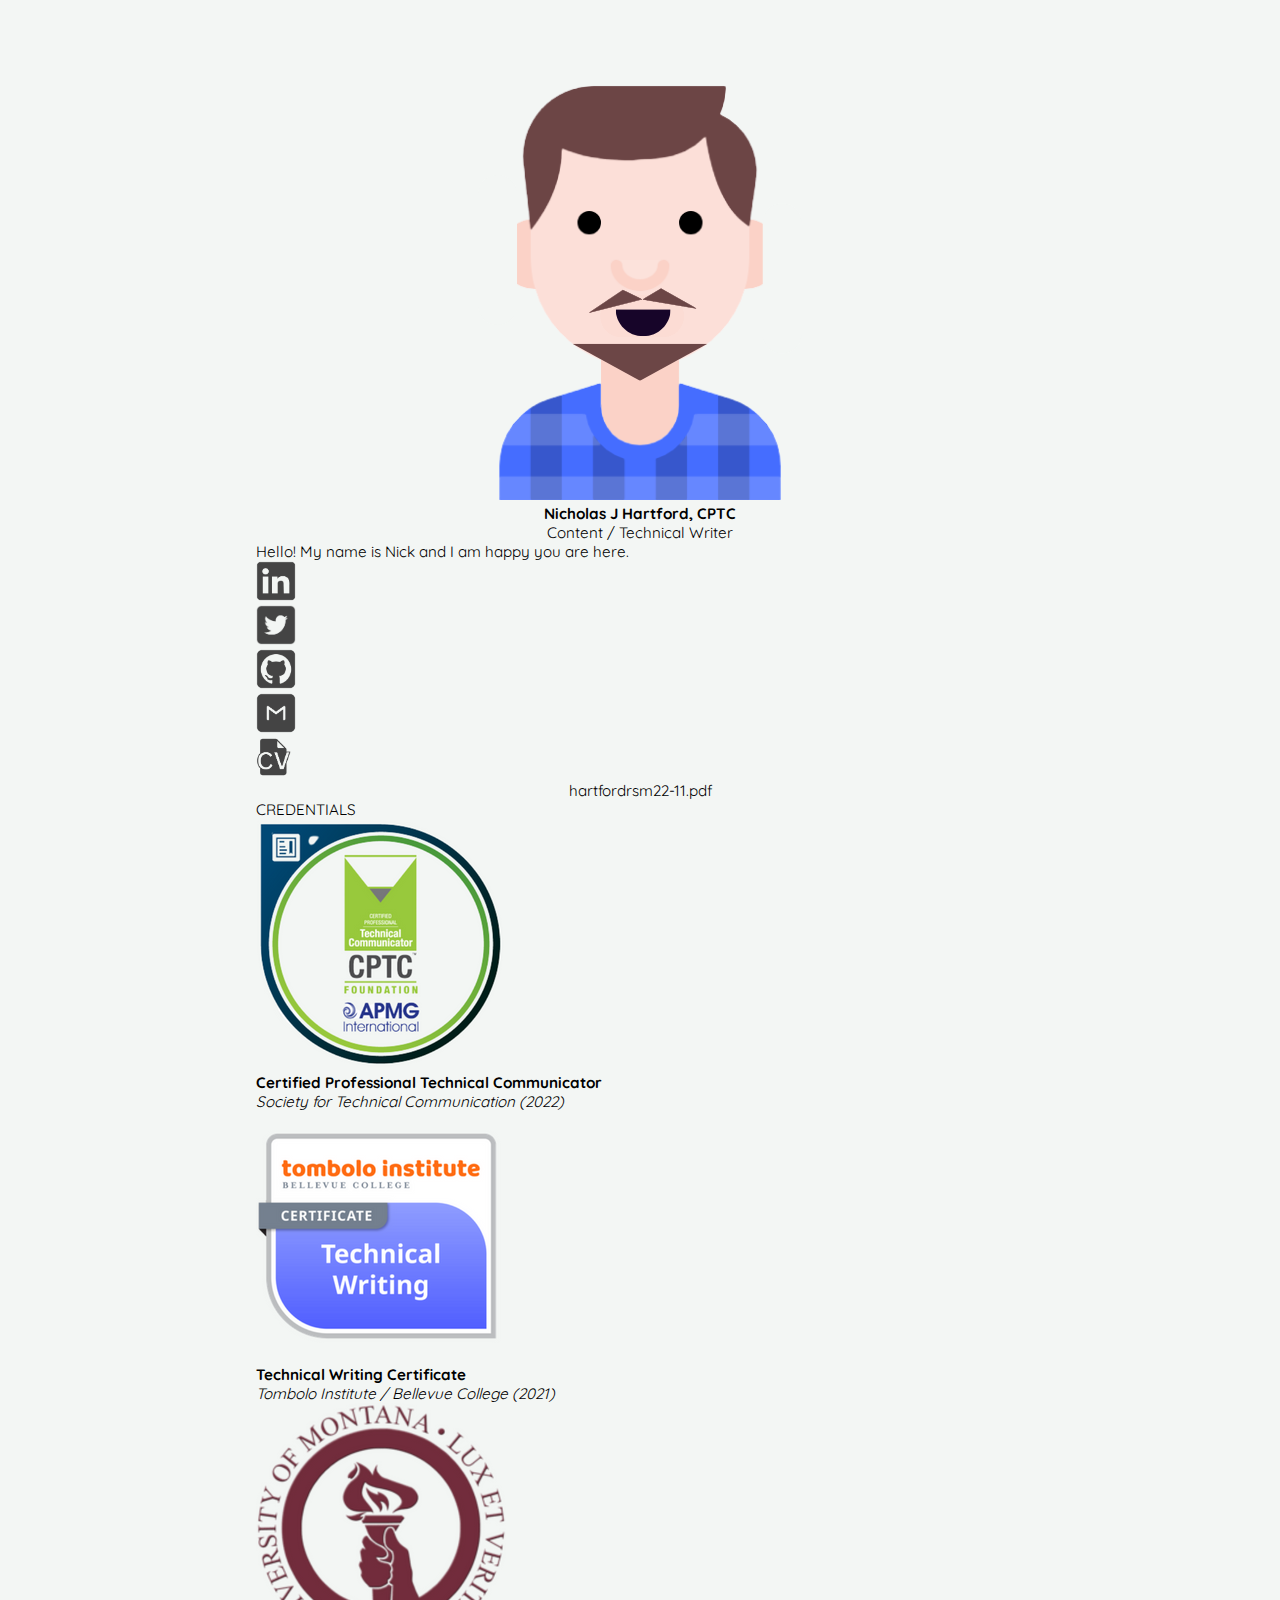
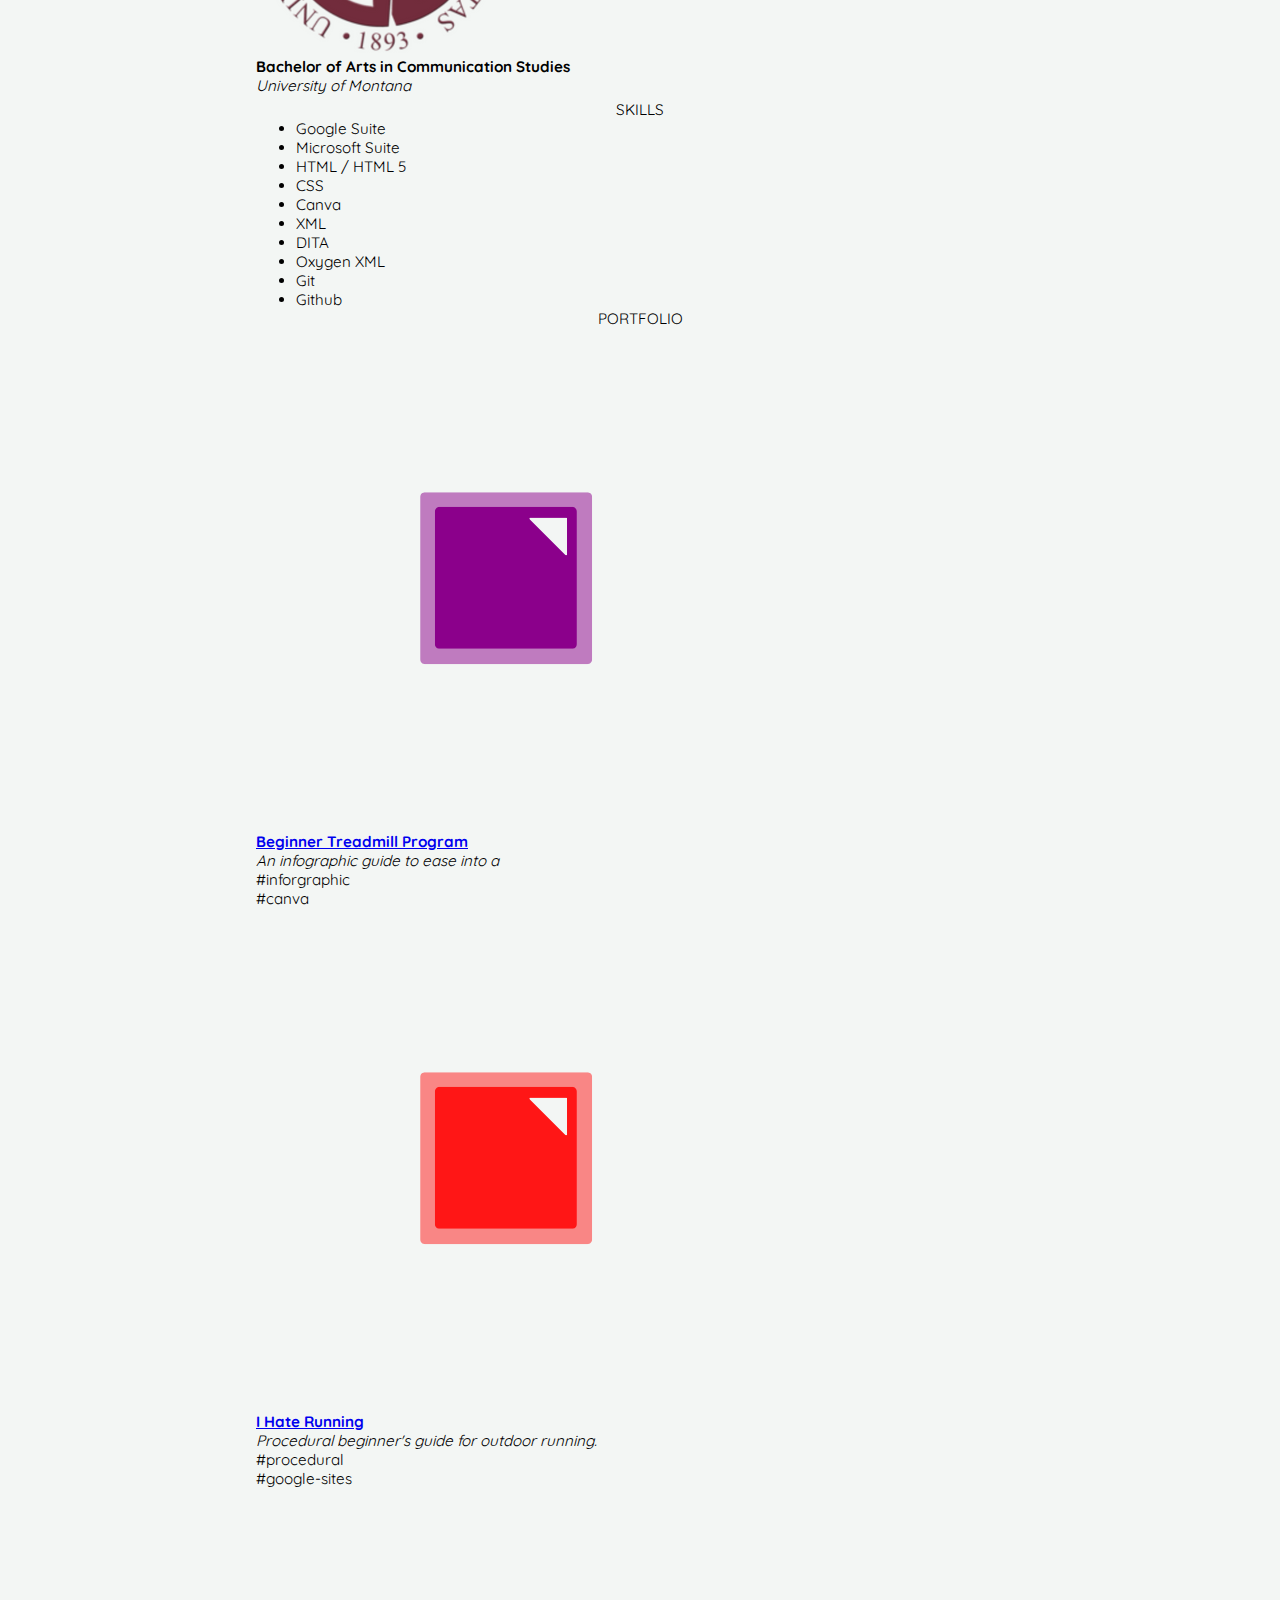
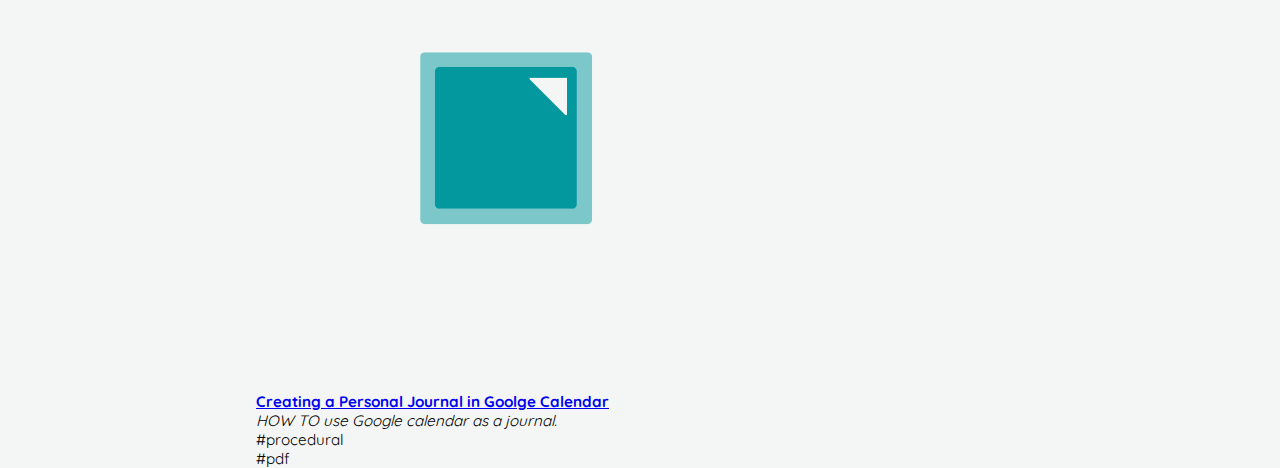
<file: home.html>
<!DOCTYPE html>
<html lang="en">
  <head>
    <meta charset="UTF-8" />
    <meta name="viewport" content="width=device-width, initial-scale=1.0" />
    <!-- font -->
    <link rel="preconnect" href="https://fonts.googleapis.com" />
    <link rel="preconnect" href="https://fonts.gstatic.com" crossorigin />
    <link
      href="https://fonts.googleapis.com/css2?family=Open+Sans&family=Quicksand&display=swap"
      rel="stylesheet"
    />
    <!-- font -->
    <link rel="stylesheet" href="home.css" />
    <link
      rel="stylesheet"
      href="https://cdnjs.cloudflare.com/ajax/libs/font-awesome/4.7.0/css/font-awesome.min.css"
    />

    <title>Welcome!</title>
  </head>
</html>

<header class="header">
  <img class="avatar"
  src="images/buttons-prof.png"
  title="NickHartford">
  <div class="header-name">
    <div class="name">
        <strong>Nicholas J Hartford, CPTC</strong></a>
    </div>
    <div class="desc">
      Content / Technical Writer
    </div>
  </div>
</header>

<body>
  <div class="wrapper-soc">
   
    <div class="two">Hello! My name is Nick and I am happy you are here.</div>
    <!-- <div class="socials"> -->
    <div class="socials socials1">
      <a
        href="https://www.linkedin.com/in/nicholas-hartford-cptc-a6123122/"
        target="_blank"
      >
        <img
          class="img-link"
          src="images/soc-linkedin1.png"
          alt="clickable button"
          title="LinkedIn"
        />
      </a>
    </div>
    <div class="socials socials2">
      <a href="https://twitter.com/HartfordNJ" target="_blank">
        <img
          class="img-link"
          src="images/soc-pp-twitter.png"
          alt="clickable button"
        />
      </a>
    </div>
    <div class="socials socials3">
      <a href="https://github.com/hartfordnj" target="_blank">
        <img
          class="img-link"
          src="images/soc-git.png"
          alt="clickable button"
        />
      </a>
    </div>
    <div class="socials socials4">
      <a href="mailto:hartford.nj@gmail.com" target="_blank">
        <img
          class="img-link"
          src="images/soc-gmail.png"
          alt="clickable button"
        />
      </a>
    </div>
    <div class="socials socials5">
      <a href="https://clippingsme-assets-1.s3.amazonaws.com/cuttingpdfs/1602622/6628077dbdb7ac5f22f123a7c2b580cc.pdf?" target="_blank">
        <img
          class="img-link pdf"
          src="images/buttons-cv.png"
          alt="clickable button"
        />
      </a>
    </div>
<div class="filename">hartfordrsm22-11.pdf</div>
  </div>
  <!-- </div> -->
  
  <!-- <div class="seven">
      <div class="credentials">CREDENTIALS</div>
    <br>
<div class="credentials-body">
  <b>Certified Professional Technical Communicator</b>
  <br>
  <i>Society for Technical Communication (2022)</i>
  <br>
  <br>
  <b>Technical Writing Certificate</b>
  <br>
  <i>Tombolo Institute / Bellevue College (2021)</i>
  <br>
  <br>
  <b>Bachelor of Arts in Communication Studies</b>
  <br>
  <i>University of Montana</i>
  </div>
</div>
    <div class="eight">
      <div class="techskills">TECHNICAL SKILLS</div>
      <br>
  <div class="techskills-body">
        <li><span>Google Suite</span></li>
        <li><span>Microsoft Suite</span></li>
        <li><span>HTML / HTML 5</span></li>
        <li><span>Markdown</span></li>
        <li><span>XML</span></li>
        <li><span>DITA</span></li>
        <li><span>Git / Github</span></li>
        <li><span>Canva</span></li>
        <li><span>^ROUND BORDER ON TECH SKILLS</span></li>
      </ul>
    </div> -->
    <div class="credentials2">CREDENTIALS</div>
  <div class="wrapper-cred">
    <!-- <div class="credentials2">CREDENTIALS</div> -->
    <div class="nine">
      <a href="https://www.credly.com/earner/earned/badge/c830c752-57f4-458e-b03e-a2e73876c62d">
      <img
        class="img-link"
        src="images/cptc.png"
        alt="cptc"
        title="CPTC Foundation"
      />
    </a>
    </div>
    <div class="ten">
      <b>Certified Professional Technical Communicator</b>
      <br />
      <i>Society for Technical Communication (2022)</i>
    </div>
    <div class="eleven">
      <img
        class="img-link"
        src="images/tombolo.png"
        alt="cptc"
        title="Tombolo Institute"
      />
    </div>
    <div class="twelve">
      <b>Technical Writing Certificate</b>
      <br />
      <i>Tombolo Institute / Bellevue College (2021)</i>
    </div>
    <div class="thirteen">
      <img
        class="img-static"
        src="images/uofm.png"
        alt="cptc"
        title="University of Montana"
      />
    </div>
    <div class="fourteen">
      <b>Bachelor of Arts in Communication Studies</b>
      <br />
      <i>University of Montana</i>
    </div>
    <div class="skills">SKILLS</div>
    <div class="skillslist1">
      <ul class="skills-list">
        <li>Google Suite</li>
        <li>Microsoft Suite</li>
        <li>HTML / HTML 5</li>
        <li>CSS</li>
        <li>Canva</li>
      </ul>
    </div>
    <div class="skillslist2">
      <ul class="skills-list">
        <li>XML</li>
        <li>DITA</li>
        <li>Oxygen XML</li>
        <li>Git</li>
        <li>Github</li>
      </ul>
    </div>
  </div>
  <div class="portfolio">PORTFOLIO</div>
  <div class="wrapper-port">

    <!-- Template
    <div class="pi-colorboxx">
 <a
        href="https://clippingsme-assets-1.s3.amazonaws.com/cuttingpdfs/1602306/3026265542855c18199e4da34b971f0c.pdf?"
        target="_blank"
      >
        <img
          class="port-buttons"
          src="images/buttons-purple.png"
          alt="clickable button"
        />
      </a>
    </div>
    <div class="pi-textx">
      <div class="port-title">
        <a
          href="xxx"
          target="_blank"
        >
          <strong>TITLE</strong></a
        >
      </div>
      <div class="port-desc"><em>description</em></div>
      <div class="port-tag">tags</div>
    </div>
Template -->

    <!-- portfolio item - start -->
    <div class="pi-colorbox1">
      <a
        href="https://clippingsme-assets-1.s3.amazonaws.com/cuttingpdfs/1602306/3026265542855c18199e4da34b971f0c.pdf?"
        target="_blank"
      >
        <img
          class="img-link"
          src="images/buttons-purple.png"
          alt="clickable button"
        />
      </a>
    </div>
    <div class="pi-text1">
      <div class="port-title">
        <a
          href="https://clippingsme-assets-1.s3.amazonaws.com/cuttingpdfs/1602306/3026265542855c18199e4da34b971f0c.pdf?"
          target="_blank"
        >
          <strong>Beginner Treadmill Program</strong></a
        >
      </div>
      <div class="port-desc">
        <em>An infographic guide to ease into a </em>
      </div>
      <div class="port-tag">
        <div class="infographic">#inforgraphic</div>
        <div class="canva">#canva</div>
      </div>
    </div>
    <div class="row-border portborder1"></div>
    <!-- portfolio item - end -->
   
    <div class="pi-colorbox2">
      <a
        href="https://sites.google.com/view/ihaterunning/home"
        target="_blank"
      >
        <img
          class="img-link"
          src="images/buttons-red.png"
          alt="clickable button"
        />
      </a>
    </div>
    <div class="pi-text2">
      <div class="port-title">
        <a href="xxx" target="_blank"> <strong>I Hate Running</strong></a>
      </div>
      <div class="port-desc">
        <em>Procedural beginner's guide for outdoor running.</em>
      </div>
      <div class="port-tag">
        <div class="procedural">#procedural</div>
        <div class="google-sites">#google-sites</div>
      </div>
    </div>
    <div class="row-border portborder2"></div>

    <div class="pi-colorbox3">
      <a
        href="https://clippingsme-assets-1.s3.amazonaws.com/cuttingpdfs/1602306/3026265542855c18199e4da34b971f0c.pdf?"
        target="_blank"
      >
        <img
          class="img-link"
          src="images/buttons-teal.png"
          alt="clickable button"
        />
      </a>
    </div>
    <div class="pi-text3">
      <div class="port-title">
        <a href="https://clippingsme-assets-1.s3.amazonaws.com/cuttingpdfs/1499468/578b8fd7f08f097dfce84c19929922da.pdf?" target="_blank"> 
          <strong>Creating a Personal Journal in Goolge Calendar</strong></a>
      </div>
      <div class="port-desc">
        <em>HOW TO use Google calendar as a journal.</em>
      </div>
      <div class="port-tag">
        <div class="procedural">#procedural</div>
        <div class="pdf">#pdf</div>
      </div>
    </div>
    <div class="row-border portborder3"></div>

  </div>
</div>
</body>
</file>
<file: home.css>
* {
  box-sizing: border-box;
  margin: 0;
}

@media (max-width: 767px) {
  * {
    margin-left: 3%;
    margin-right: 3%;
  }
}
/* ----------------------------------------------BODY-- */
body {
  font-family: Arial, sans-serif;
  background-color: #f3f6f4;
  font-family: "Open Sans", sans-serif;
  font-family: "Quicksand", sans-serif;
  color: black;
  font-size: 95%;
  width: auto;
  margin-left: 20%;
  margin-right: 20%;
}

@media (max-width: 767px) {
  body {
    margin-left: 1%;
    margin-right: 1%;
  }
}
/* ----------------------------------------------BODY-- */

/* ----------------------------------------------DIVIDER-- */
.divider-container {
  display: flex;
  align-items: center;
  margin-top: 1%;
}

@media (max-width: 767px) {
  .divider-container {
    margin-top: 10px;
  }
}

.divider-text {
  margin-left: 3px;
  margin-right: 3px;
  text-align: center;
  font-weight: bold   ;
}

.divider {
  flex-grow: 1;
  height: 1px;
  background-color: #000000; /* Adjust the color as desired */
  wid
}

@media (max-width: 767px) {
  .divider {
    width: 50%;
  }
}

.divider-left {
  /* flex-grow: 1; */
  height: 1px;
  width: 20px;
  background-color: #000000; /* Adjust the color as desired */
}

@media (max-width: 767px) {
  .divider-left {
    width: 50%;
  }
}
/* ----------------------------------------------DIVIDER-- */

/* ----------------------------------------------SECTION-- */
/* Section styles */
section {
  width: 100%;
  margin-top: 20px;
}
section:not(.portfolio) p {
  padding-left: 1%;
  padding-right: 1%;
}

@media (max-width: 767px) {
  p {
    margin-top: 1%;
    margin-left: 1%;
    margin-right: 1%;
  }
}
/* ----------------------------------------------SECTION-- */


/* Header styles */
header {
  text-align: center;
}

/* ----------------------------------------------PROFILE-- */
/* Container for profile section */
.profile-container {
  margin-left: 1%;
  margin-right: 1%;
}

.profile-section {
  text-align: center;
  display: flex;
  flex-direction: column;
  justify-content: center;
  align-items: center;
  flex-wrap: wrap;
}

@media (max-width: 767px) {
  .profile-section {
    height: auto;
    text-align: justify;
    margin: 0;
  }
}
/* ----------------------------------------------PROFILE-- */

.job-title {
  font-size: 24px;
  display: flex;
  flex-direction: column;
  justify-content: center;
  align-items: center;
  width: 100%; /* Adjust the width to fit within the container */
}

.job-title h2,
.job-title p {
  margin: 0;
}

@media (max-width: 767px) {
  .job-title {
    height: auto;
    text-align: justify;
    margin: 0;
  }
}

/* ----------------------------------------------SOCIALS-- */
.social-media {
  display: flex;
  justify-content: center;
  align-items: center;
  width: 25%; /* Adjust the width to fit within the container */
  margin-top: 2%;
}

.socials img {
  width: 40px;
}

.img-link-container {
  width: 40px; /* Adjust to match your icon's width */
  height: 40px; /* Adjust to match your icon's height */
  display: inline-block;
  line-height: 0; /* Add this line */
  font-size: 0; /* Add this line */
  box-sizing: border-box;
}

a.img-link-container {
  display: inline-block;
  overflow: hidden;
  width: 40px;
}

/* ----------------------------------------------SOCIALS-- */


/* Bio section styles */
.bio-section {
  text-align: left;
  height: auto;
}

.bio-section p {
  margin-top: 0; /* Remove the top margin */
  font-size: medium;
  padding-left: 10%;
  padding-right: 10% ;
  color: black;
  margin-bottom: 20px;
}

@media (max-width: 767px) {
  .bio-section p {
    height: auto;
    text-align: justify;
    margin: 0;
    width: auto;
  }
}

@media (max-width: 767px) {
  .bio-section {
    height: auto;
    text-align: justify;
    margin: 0;
  }
}

/* Social media section styles
.social-media {
  text-align: center;
}

.social-media {
  text-align: center;
  display: flex;
  justify-content: center;
  align-items: center;
  flex-wrap: wrap;
}

.socials img {
  width: 50px; /* Adjust the width as desired */

.filename {
  text-align: center;
}

/* Credentials styles */
.credentials {
  text-align: center;
}

.card-container {
  display: flex;
  flex-wrap: wrap;
  justify-content: space-around;
  margin-left: 0px;
  margin-right: 0px;
}



.card-link {
  text-decoration: none; /* Remove underline */
  color: inherit; /* Inherit color from parent */
  cursor: pointer; /* Show pointer cursor on hover */
}

@media (max-width: 767px) {
  .card-container {
    flex-direction: column; /* Stack cards vertically */
    align-items: center; /* Center cards horizontally */
    margin-left: 0px;
    margin-right: 0px;
  }
}

@media (max-width: 768px) {
  .card {
min-width: 100%;
  }
}

.card {
  width: 370px;
  height: 80px;
  text-align: center;
  display: flex;
  align-items: center;
  box-shadow: 0px 2px 4px rgba(0, 0, 0.8, 0.8);
  border-radius: 10px;
 margin: 5px
}

.card:hover {
  box-shadow: 0px 4px 8px rgba(0, 0, 0, 0.8);
  border: 2px solid #444444;
}

.card img {
  width: 57px;
  height: 57px;
  display: flex;
  justify-content: center;
  align-items: center;
  padding: 3px;
}

.credential-info {
  flex: 1; /* Fill the remaining space */
  text-align: left;
}

.credential-title {
  font-weight: bold;
}

/* Previous experience styles */
.experience {
  display: flex;
  align-items: center;
}

.experience img {
  width: 60px;
  height: 60px;
}

@media (max-width: 767px) {
  .experience {
    margin: 0;
    margin-top: 2%;
  }
}

/* Skills section styles */
.skills {
  text-align: center;
  margin-top: 5px;
}

.skill-box {
  display: inline-block;
  white-space: nowrap; /* Prevent line breaks within the box */
}

@media (max-width: 767px) {
  /* Adjust the styles for mobile screens */
  .skills {
    display: flex;
    flex-wrap: wrap;
    justify-content: flex-start;
    align-items: center;
    margin-left: 1px;
    margin-right: 1px;
  }
}

.skill-button {
  cursor: pointer;
  font-size: 16px;
  box-shadow: 0px 2px 4px rgba(0, 0, 0.4, 0.4);
  border-radius: 6px;
  border: 1px solid #f3f6f4;
  color: #f3f6f4;
  background-color: #444444;
}

@media (max-width: 767px) {
  /* Adjust the styles for mobile screens */
  .skill-button {
    display: center;
    flex-wrap: wrap;
    justify-content: flex-start;
    align-items: center;
    margin-left: 1px;
    margin-right: 1px;
  }
}

/* Portfolio section styles */
.portfolio {
  display: flex;
  flex-wrap: wrap;
  justify-content: center;
  text-align: center;
  padding: 0;
}

.portfolio p, h3 {
  padding-left: 2%;
}


.port-card {
  display: flex; /* Changes the display to flex */
  box-shadow: 0px 2px 4px rgba(1, 1, 0.4, 1);
  border-radius: 10px;
  width: 100%;
  margin-bottom: 1%;
}

.port-card:hover {
  box-shadow: 0px 4px 8px rgba(0, 0, 0, 0.8);
  border: 2px solid #444444;
}

.port-image {
  display: flex;
  justify-content: center;
  align-items: center;
  flex: 0 0 200px; /* This means the image will not grow or shrink, and it will have a base width of 200px */
  height: 100px; /* Specify the height of the image container */
}

.port-image img {
  width: 90%; /* Makes the image a square with the same height as the card */
  height: 90%;
  object-fit: cover; /* Makes sure the image covers the entire area */
}

.port-content {
  display: flex;
  flex-direction: column;
  justify-content: center;
  text-align: left; /* Aligns the text to the left */
  flex: 1; /* This means the content will take up the remaining space */
  margin: 5px 5px;

}

.port-title p, .port-description p {
 padding: 3px;
 margin-left: 3px;

}

.port-card-link {
  width: 100%;
  display: block;
  text-decoration: none; 
  color: inherit;
}

.port-tags span {
  font-weight: bold;
}

.tag1 {
  color: #004280;
}

.tag2 {
  color: #3f7f9b;
}

.tag3 {
  color: #0063c0;
}

.tag4 {
  color: #0063c0;
}

.tag5 {
  color: #0a5D00;
}

.tag6 {
  color: #1FC600;
}

.tag7 {
  color: #5e17eb;
}

.tag8 {
  color: #8c52ff;
}

.tag9 {
  color: #d60000;
}

@media screen and (max-width: 768px) { /* Change the width based on when you want the layout to switch */
  .portfolio {
 margin: 0;
 padding: 0;
  }

  .portfolio p {
    margin: 0;
    padding: 2%;
     }
  
  .port-title, .port-description {
    padding-left: 0px;
  }

  .port-card {
    flex-direction: column; /* This will stack the children vertically */
    margin-bottom: 2%;
    margin-left: 0;
  }

  .port-image img {
    width: 100%; /* Adjusts the width of the image */
    height: 100%; /* Adjusts the height of the image */
    object-fit: contain; /* Makes sure the image is entirely visible */
  }

  .port-content {
    width: 100%; /* This will make the content take the full width of the card */
    margin: 0;
  }

  .port-title p, .port-description p {
    padding: 0px;
    margin-left: 0px;
   }

  

  }



footer {
  text-align: center;
  margin-top: 10%;
}
</file>
